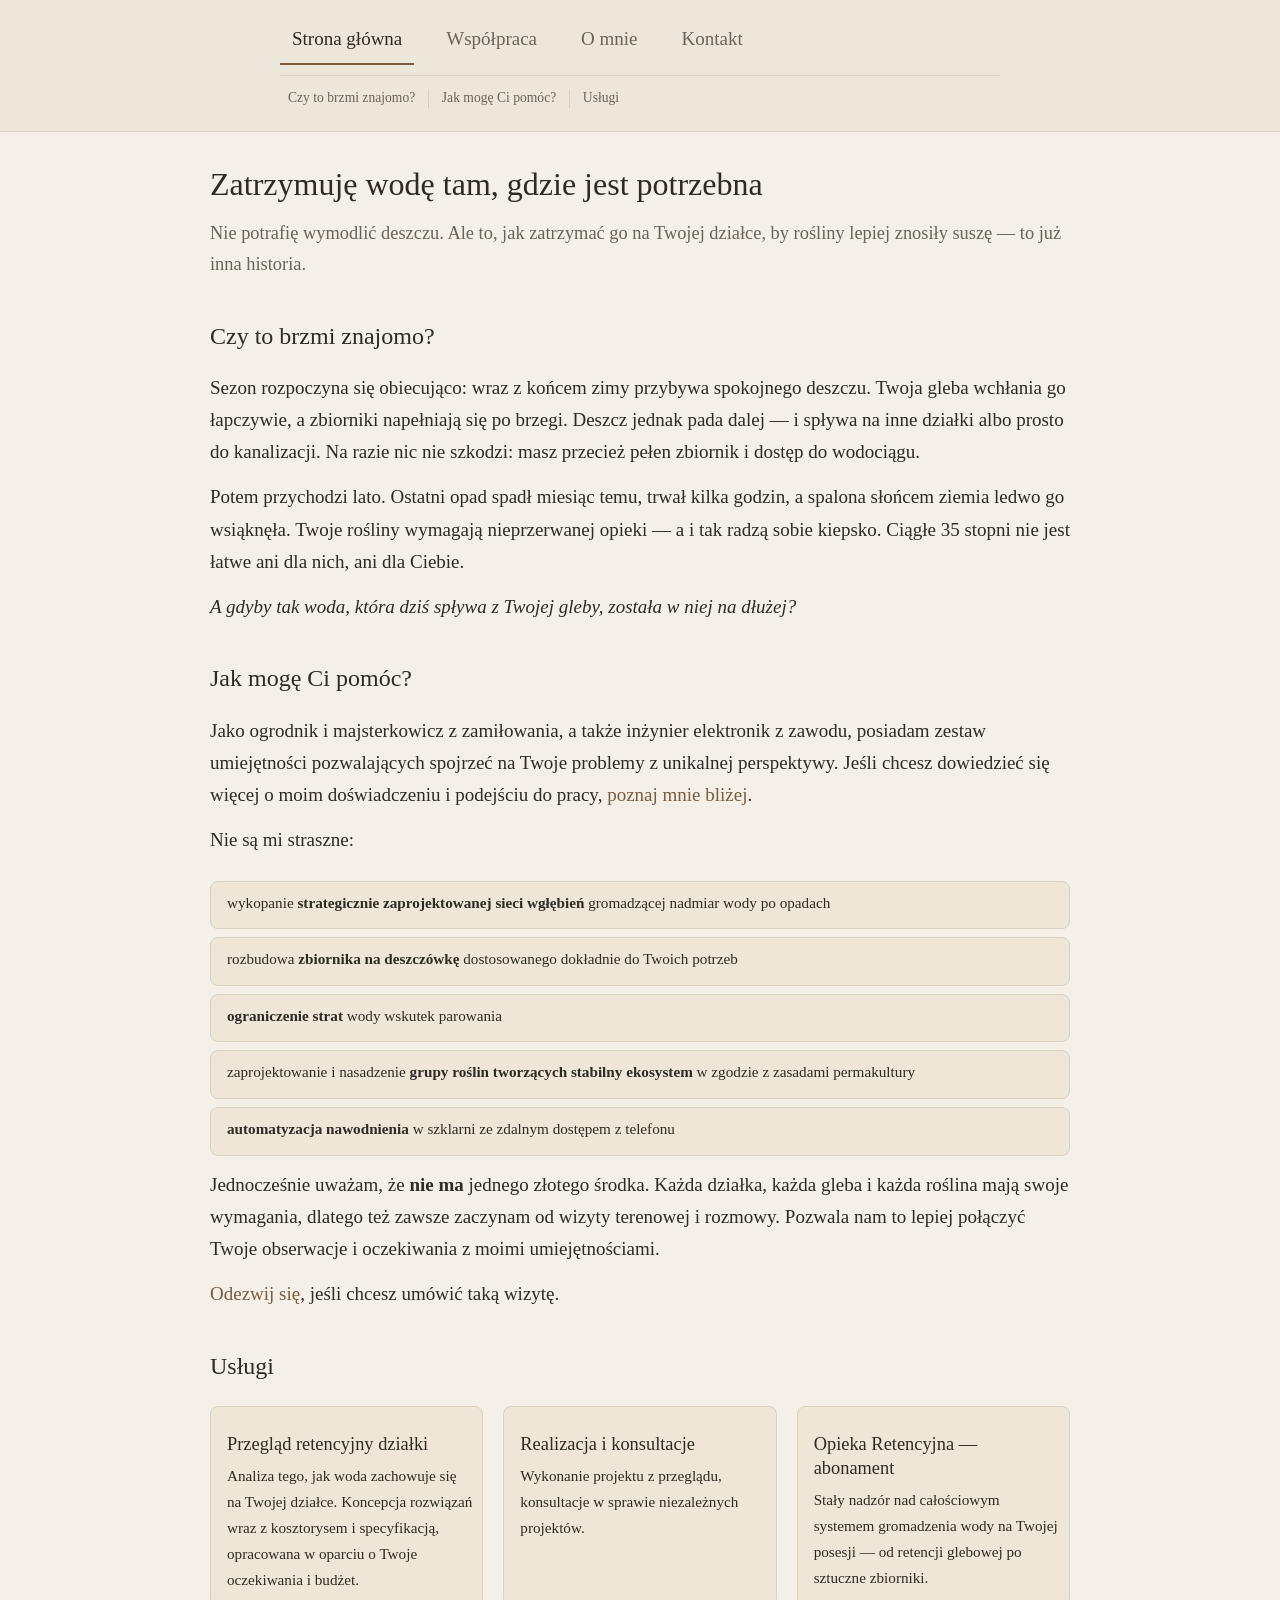
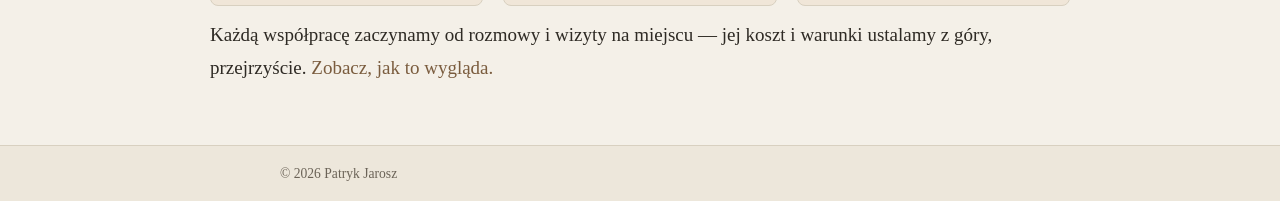
<file: index.html>
<!DOCTYPE html>
<html lang="pl">
<head>
  <meta charset="UTF-8">
  <meta name="viewport" content="width=device-width, initial-scale=1.0">
  <title>Pan Retencja</title>
  <meta name="description" content="Retencja wody na działce i posesji — projektowanie i realizacja kompleksowych systemów gromadzenia wody: glebowych (naturalnych) i zbiorników na deszczówkę. Przegląd retencyjny działki, automatyzacja nawodnienia, stała opieka abonamentowa.">
  <link rel="stylesheet" href="css/style.css">
  <script data-goatcounter="https://pan-retencja.goatcounter.com/count"
          async src="count.js"></script>
</head>
<body>
<header data-navigation></header>
<script src="nav.js"></script>
<main>
  <h1>Zatrzymuję wodę tam, gdzie jest potrzebna</h1>
  <p class="wstep">
    Nie potrafię wymodlić deszczu. Ale to, jak zatrzymać go na Twojej działce,
    by rośliny lepiej znosiły suszę — to już inna historia.
  </p>

  <h2>Czy to brzmi znajomo?</h2>
  <p>
    Sezon rozpoczyna się obiecująco: wraz z końcem zimy przybywa spokojnego
    deszczu. Twoja gleba wchłania go łapczywie, a zbiorniki napełniają się po
    brzegi. Deszcz jednak pada dalej — i spływa na inne działki albo
    prosto do kanalizacji. Na razie nic nie szkodzi: masz przecież pełen
    zbiornik i dostęp do wodociągu.
  </p>
  <p>
    Potem przychodzi lato. Ostatni opad spadł miesiąc temu, trwał kilka godzin,
    a spalona słońcem ziemia ledwo go wsiąknęła. Twoje rośliny wymagają
    nieprzerwanej opieki — a i tak radzą sobie kiepsko. Ciągłe 35 stopni nie
    jest łatwe ani dla nich, ani dla Ciebie.
  </p>
  <p>
    <i>A gdyby tak woda, która dziś spływa z Twojej gleby, została w niej na dłużej?</i>
  </p>

  <h2>Jak mogę Ci pomóc?</h2>
  <p>
    Jako ogrodnik i majsterkowicz z zamiłowania, a także inżynier elektronik
    z zawodu, posiadam zestaw umiejętności pozwalających spojrzeć na Twoje
    problemy z unikalnej perspektywy. Jeśli chcesz dowiedzieć się więcej o moim
    doświadczeniu i podejściu do pracy, <a href="me.html">poznaj mnie bliżej</a>.
  </p>
  <p>
    Nie są mi straszne:
  </p>
  <div class="wiersze">
    <div class="komorka">
      <p>wykopanie <b>strategicznie zaprojektowanej sieci wgłębień</b> gromadzącej nadmiar wody po opadach</p>
    </div>
    <div class="komorka">
      <p>rozbudowa <b>zbiornika na deszczówkę</b> dostosowanego dokładnie do Twoich potrzeb</p>
    </div>
    <div class="komorka">
      <p><b>ograniczenie strat</b> wody wskutek parowania</p>
    </div>
    <div class="komorka">
      <p>zaprojektowanie i nasadzenie <b>grupy roślin tworzących stabilny ekosystem</b> w zgodzie z zasadami permakultury</p>
    </div>
    <div class="komorka">
      <p><b>automatyzacja nawodnienia</b> w szklarni ze zdalnym dostępem z telefonu</p>
    </div>
  </div>
  <p>
    Jednocześnie uważam, że <b>nie ma</b> jednego złotego środka. Każda działka,
    każda gleba i każda roślina mają swoje wymagania, dlatego też zawsze
    zaczynam od wizyty terenowej i rozmowy. Pozwala nam to lepiej połączyć
    Twoje obserwacje i oczekiwania z moimi umiejętnościami.
  </p>
  <p>
    <a href="contact.html">Odezwij się</a>, jeśli chcesz umówić taką wizytę.
  </p>

  <h2>Usługi</h2>
  <div class="kolumny">
    <div class="komorka">
      <h3>Przegląd retencyjny działki</h3>
      <p>Analiza tego, jak woda zachowuje się na Twojej działce. Koncepcja
      rozwiązań wraz z kosztorysem i specyfikacją, opracowana w oparciu o
      Twoje oczekiwania i budżet.</p>
    </div>
    <div class="komorka">
      <h3>Realizacja i konsultacje</h3>
      <p>Wykonanie projektu z przeglądu, konsultacje w sprawie niezależnych projektów.</p>
    </div>
    <div class="komorka">
      <h3>Opieka Retencyjna — abonament</h3>
      <p>Stały nadzór nad całościowym systemem gromadzenia wody na Twojej
      posesji — od retencji glebowej po sztuczne zbiorniki.</p>
    </div>
  </div>
  <p>
    Każdą współpracę zaczynamy od rozmowy i wizyty na miejscu — jej koszt
    i warunki ustalamy z góry, przejrzyście. <a href="cooperation.html">Zobacz, jak to wygląda.</a>
  </p>

</main>
<div id="stopka"></div>
<script src="footer.js"></script>
</body>
</html>
</file>
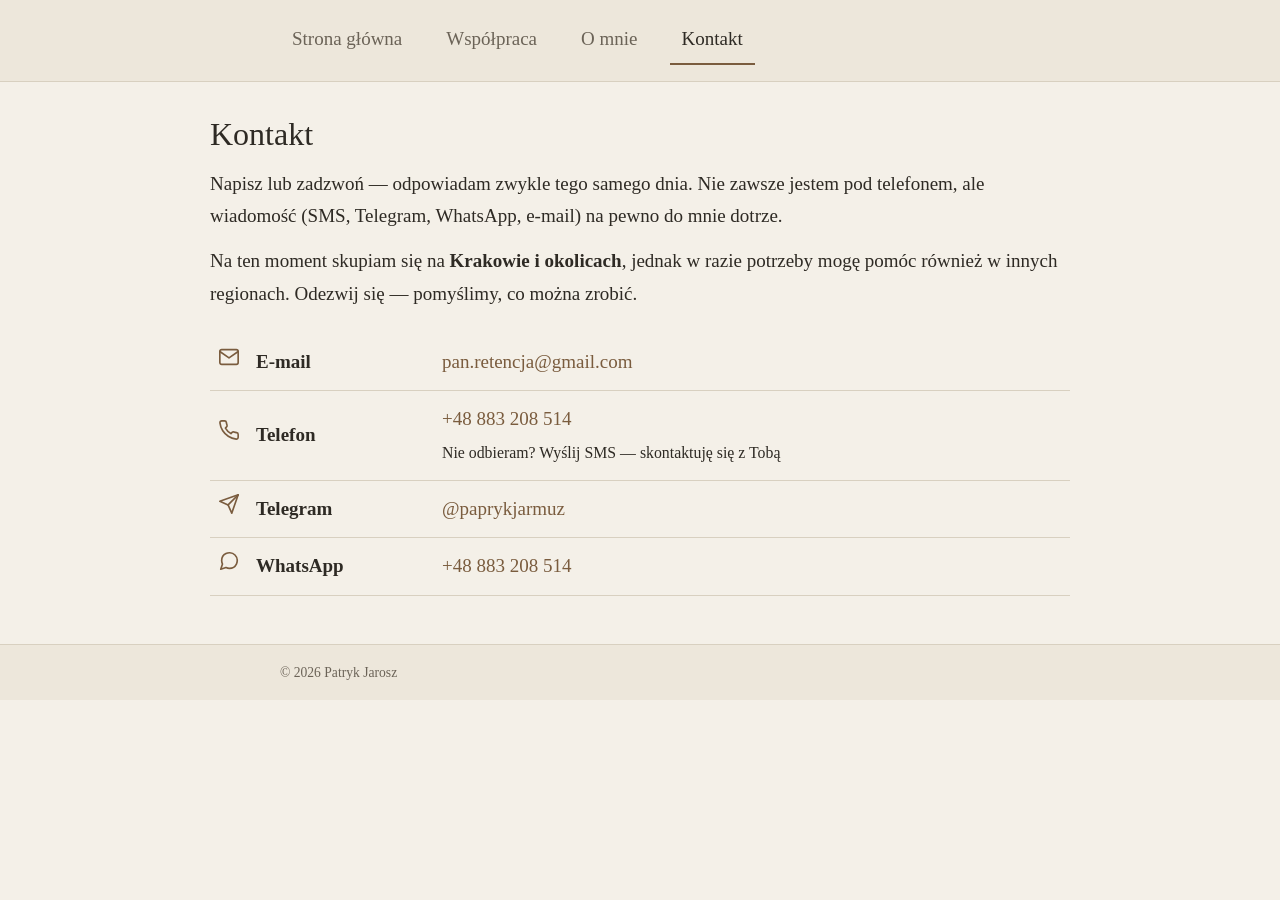
<file: contact.html>
<!DOCTYPE html>
<html lang="pl">
<head>
  <meta charset="UTF-8">
  <meta name="viewport" content="width=device-width, initial-scale=1.0">
  <title>Kontakt | Pan Retencja</title>
  <meta name="description" content="Kontakt do Pana Retencji: e-mail, telefon, Telegram i WhatsApp. Umów wizytę terenową i sprawdź, jak zatrzymać wodę na swojej działce.">
  <link rel="stylesheet" href="css/style.css">
  <script data-goatcounter="https://pan-retencja.goatcounter.com/count"
          async src="count.js"></script>
</head>
<body>
<header data-navigation></header>
<script src="nav.js"></script>
<main>
  <h1>Kontakt</h1>
  <p>
    Napisz lub zadzwoń — odpowiadam zwykle tego samego dnia. Nie zawsze jestem pod telefonem,
    ale wiadomość (SMS, Telegram, WhatsApp, e-mail) na pewno do mnie dotrze.
  </p>
  <p>
    Na ten moment skupiam się na <b>Krakowie i okolicach</b>, jednak w razie
    potrzeby mogę pomóc również w innych regionach. Odezwij się — pomyślimy, co można zrobić.
  </p>

  <table class="tabela-kontakt">
    <tr>
      <td>
        <svg class="ikona-kontaktu" viewBox="0 0 24 24"><path d="M4 4h16c1.1 0 2 .9 2 2v12c0 1.1-.9 2-2 2H4c-1.1 0-2-.9-2-2V6c0-1.1.9-2 2-2z"/><polyline points="22,6 12,13 2,6"/></svg>
      </td>
      <th scope="row">E-mail</th>
      <td><a href="mailto:pan.retencja@gmail.com">pan.retencja@gmail.com</a></td>
    </tr>
    <tr>
      <td>
        <svg class="ikona-kontaktu" viewBox="0 0 24 24"><path d="M22 16.92v3a2 2 0 0 1-2.18 2 19.79 19.79 0 0 1-8.63-3.07 19.5 19.5 0 0 1-6-6 19.79 19.79 0 0 1-3.07-8.67A2 2 0 0 1 4.11 2h3a2 2 0 0 1 2 1.72c.127.96.361 1.903.7 2.81a2 2 0 0 1-.45 2.11L8.09 9.91a16 16 0 0 0 6 6l1.27-1.27a2 2 0 0 1 2.11-.45c.907.339 1.85.573 2.81.7A2 2 0 0 1 22 16.92z"/></svg>
      </td>
      <th scope="row">Telefon</th>
      <td>
        <a href="tel:+48883208514">+48 883 208 514</a><br>
        <small>Nie odbieram? Wyślij SMS — skontaktuję się z Tobą</small>
      </td>
    </tr>
    <tr>
      <td>
        <svg class="ikona-kontaktu" viewBox="0 0 24 24"><line x1="22" y1="2" x2="11" y2="13"/><polygon points="22 2 15 22 11 13 2 9 22 2"/></svg>
      </td>
      <th scope="row">Telegram</th>
      <td><a href="https://t.me/paprykjarmuz">@paprykjarmuz</a></td>
    </tr>
    <tr>
      <td>
        <svg class="ikona-kontaktu" viewBox="0 0 24 24"><path d="M21 11.5a8.38 8.38 0 0 1-.9 3.8 8.5 8.5 0 0 1-7.6 4.7 8.38 8.38 0 0 1-3.8-.9L3 21l1.9-5.7a8.38 8.38 0 0 1-.9-3.8 8.5 8.5 0 0 1 4.7-7.6 8.38 8.38 0 0 1 3.8-.9h.5a8.48 8.48 0 0 1 8 8v.5z"/></svg>
      </td>
      <th scope="row">WhatsApp</th>
      <td><a href="https://wa.me/48883208514">+48 883 208 514</a></td>
    </tr>
  </table>
</main>
<div id="stopka"></div>
<script src="footer.js"></script>
</body>
</html>
</file>
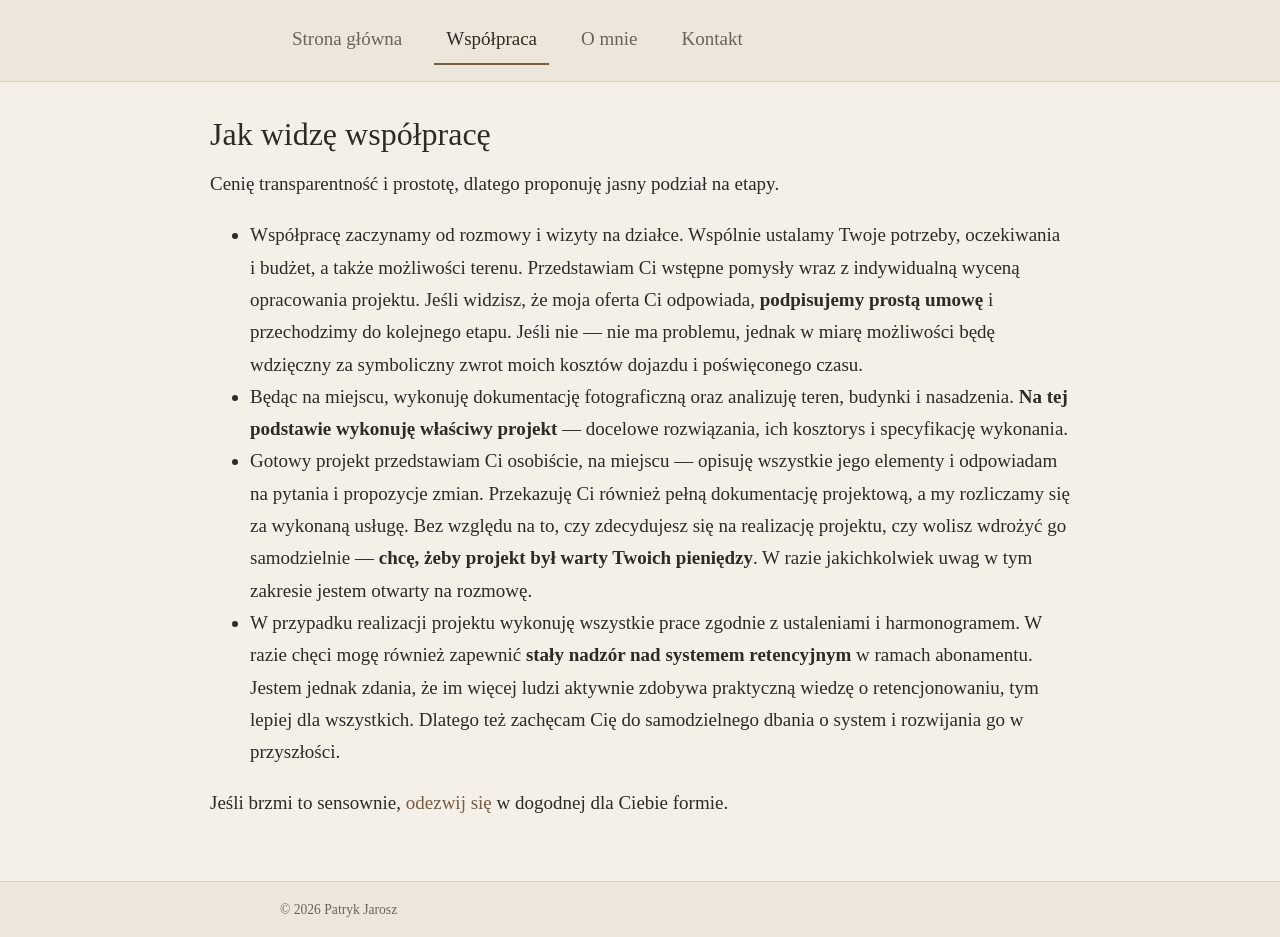
<file: cooperation.html>
<!DOCTYPE html>
<html lang="pl">
<head>
  <meta charset="UTF-8">
  <meta name="viewport" content="width=device-width, initial-scale=1.0">
  <title>Współpraca | Pan Retencja</title>
  <meta name="description" content="Przejrzyste zasady współpracy z Panem Retencją — od wizyty na działce po realizację projektu.">
  <link rel="stylesheet" href="css/style.css">
  <script data-goatcounter="https://pan-retencja.goatcounter.com/count"
          async src="count.js"></script>
</head>
<body>
<header data-navigation></header>
<script src="nav.js"></script>
<main>
  <h1>Jak widzę współpracę</h1>
  <p>
    Cenię transparentność i prostotę, dlatego proponuję jasny podział na etapy.
  </p>
  <ul>
    <li>
      Współpracę zaczynamy od rozmowy i wizyty na działce. Wspólnie ustalamy
      Twoje potrzeby, oczekiwania i budżet, a także możliwości terenu.
      Przedstawiam Ci wstępne pomysły wraz z indywidualną wyceną opracowania
      projektu. Jeśli widzisz, że moja oferta Ci odpowiada, <b>podpisujemy
      prostą umowę</b> i przechodzimy do kolejnego etapu. Jeśli nie — nie ma
      problemu, jednak w miarę możliwości będę wdzięczny za symboliczny zwrot
      moich kosztów dojazdu i poświęconego czasu.
    </li>
    <li>
      Będąc na miejscu, wykonuję dokumentację fotograficzną oraz analizuję
      teren, budynki i nasadzenia. <b>Na tej podstawie wykonuję właściwy
      projekt</b> — docelowe rozwiązania, ich kosztorys i specyfikację wykonania.
    </li>
    <li>
      Gotowy projekt przedstawiam Ci osobiście, na miejscu — opisuję wszystkie
      jego elementy i odpowiadam na pytania i propozycje zmian. Przekazuję Ci
      również pełną dokumentację projektową, a my rozliczamy się za wykonaną
      usługę. Bez względu na to, czy zdecydujesz się na realizację projektu,
      czy wolisz wdrożyć go samodzielnie — <b>chcę, żeby projekt był warty
      Twoich pieniędzy</b>. W razie jakichkolwiek uwag w tym zakresie jestem
      otwarty na rozmowę.
    </li>
    <li>
      W przypadku realizacji projektu wykonuję wszystkie prace zgodnie z
      ustaleniami i harmonogramem. W razie chęci mogę również zapewnić
      <b>stały nadzór nad systemem retencyjnym</b> w ramach abonamentu. Jestem
      jednak zdania, że im więcej ludzi aktywnie zdobywa praktyczną wiedzę o
      retencjonowaniu, tym lepiej dla wszystkich. Dlatego też zachęcam Cię do
      samodzielnego dbania o system i rozwijania go w przyszłości.
    </li>
  </ul>
  <p>
    Jeśli brzmi to sensownie, <a href="contact.html">odezwij się</a> w dogodnej dla Ciebie formie.
  </p>
</main>
<div id="stopka"></div>
<script src="footer.js"></script>
</body>
</html>
</file>
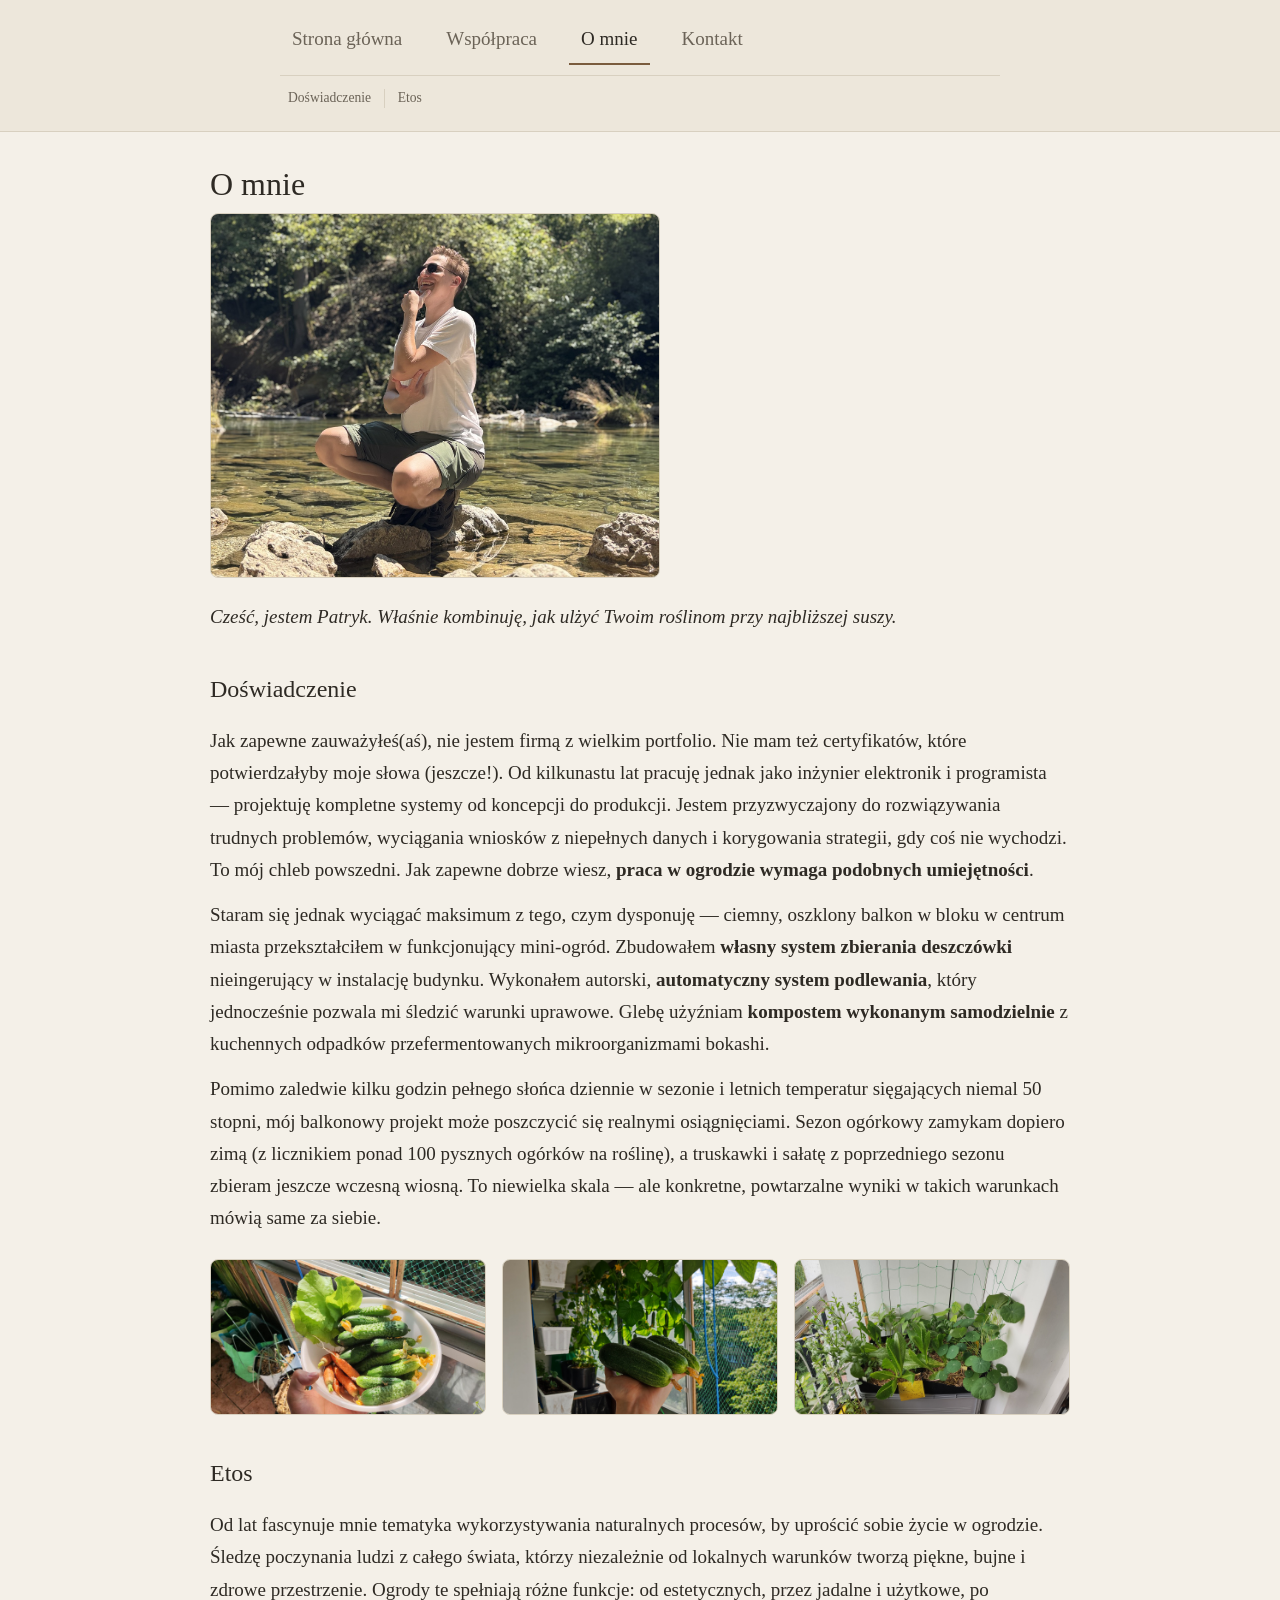
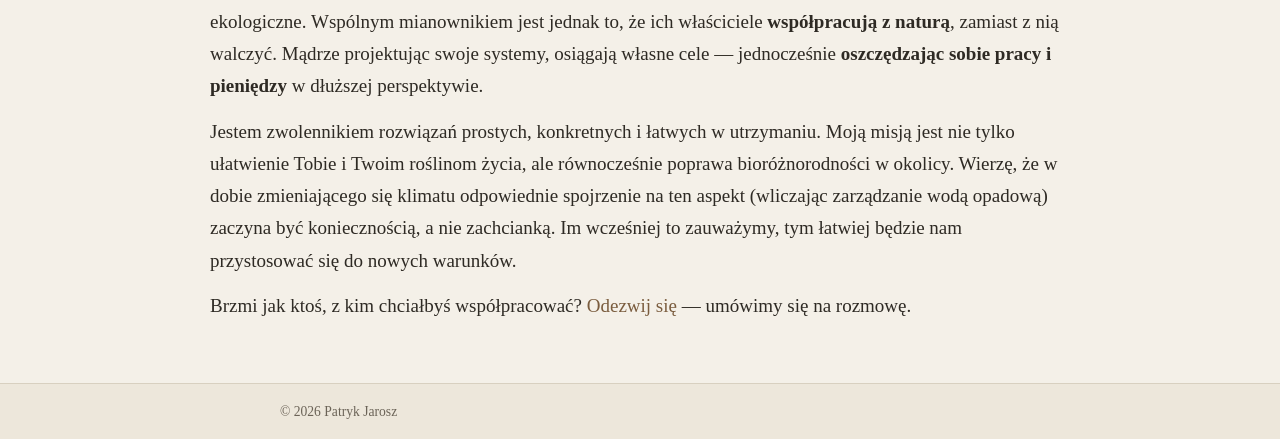
<file: me.html>
<!DOCTYPE html>
<html lang="pl">
<head>
  <meta charset="UTF-8">
  <meta name="viewport" content="width=device-width, initial-scale=1.0">
  <title>O mnie | Pan Retencja</title>
  <meta name="description" content="Poznaj Pana Retencję: inżynier elektronik i praktyk ogrodnictwa. Autorskie systemy zbierania deszczówki, automatyczne nawadnianie i permakultura sprawdzone na własnym balkonie.">
  <link rel="stylesheet" href="css/style.css">
  <script src="gallery.js" defer></script>
  <script data-goatcounter="https://pan-retencja.goatcounter.com/count"
          async src="count.js"></script>
</head>
<body>
<header data-navigation></header>
<script src="nav.js"></script>
<main>
  <h1>O mnie</h1>
  <img class="zdjecie" alt="Patryk Jarosz" src="img/me.jpg" loading="lazy">
  <p>
  <i>
    Cześć, jestem Patryk. Właśnie kombinuję, jak ulżyć Twoim roślinom przy najbliższej suszy.
  </i>
  </p>
  <h2>Doświadczenie</h2>
  <p>
    Jak zapewne zauważyłeś(aś), nie jestem firmą z wielkim portfolio. Nie mam
    też certyfikatów, które potwierdzałyby moje słowa (jeszcze!). Od kilkunastu
    lat pracuję jednak jako inżynier elektronik i programista — projektuję
    kompletne systemy od koncepcji do produkcji. Jestem przyzwyczajony do
    rozwiązywania trudnych problemów, wyciągania wniosków z niepełnych danych
    i korygowania strategii, gdy coś nie wychodzi. To mój chleb powszedni.
    Jak zapewne dobrze wiesz, <b>praca w ogrodzie wymaga podobnych
    umiejętności</b>.
  </p>
  <p>
    Staram się jednak wyciągać maksimum z tego, czym dysponuję — ciemny,
    oszklony balkon w bloku w centrum miasta przekształciłem w funkcjonujący
    mini-ogród. Zbudowałem <b>własny system zbierania deszczówki</b>
    nieingerujący w instalację budynku. Wykonałem autorski, <b>automatyczny
    system podlewania</b>, który jednocześnie pozwala mi śledzić warunki
    uprawowe. Glebę użyźniam <b>kompostem wykonanym samodzielnie</b> z
    kuchennych odpadków przefermentowanych mikroorganizmami bokashi.
  </p>
  <p>
    Pomimo zaledwie kilku godzin pełnego słońca dziennie w sezonie i letnich
    temperatur sięgających niemal 50 stopni, mój balkonowy projekt może
    poszczycić się realnymi osiągnięciami. Sezon ogórkowy zamykam dopiero
    zimą (z licznikiem ponad 100 pysznych ogórków na roślinę), a truskawki
    i sałatę z poprzedniego sezonu zbieram jeszcze wczesną wiosną. To niewielka
    skala — ale konkretne, powtarzalne wyniki w takich warunkach mówią
    same za siebie.
  </p>
  <div class="galeria">
    <button class="galeria-zdjecie" type="button">
      <img class="zdjecie" alt="Zbieram mniej, a częściej, by pobudzać rośliny do wydawania plonów." src="img/photo_a.jpg" loading="lazy">
    </button>
    <button class="galeria-zdjecie" type="button">
      <img class="zdjecie" alt="Ogórek gruntowy na ciemnym balkonie." src="img/photo_b.jpg" loading="lazy">
    </button>
    <button class="galeria-zdjecie" type="button">
      <img class="zdjecie" alt="Przykład nasadzeń współrzędnych." src="img/photo_c.jpg" loading="lazy">
    </button>
  </div>
  <dialog class="podglad-zdjecia" aria-labelledby="opis-zdjecia">
    <form method="dialog"><button class="zamknij-podglad" aria-label="Zamknij podgląd">&times;</button></form>
    <figure>
      <img alt="">
      <figcaption id="opis-zdjecia"></figcaption>
    </figure>
    <div class="nawigacja-podgladu">
      <button class="poprzednie-zdjecie" type="button" aria-label="Poprzednie zdjęcie">&#8592; Poprzednie</button>
      <button class="nastepne-zdjecie" type="button" aria-label="Następne zdjęcie">Następne &#8594;</button>
    </div>
  </dialog>
  <h2>Etos</h2>
  <p>
    Od lat fascynuje mnie tematyka wykorzystywania naturalnych procesów, by
    uprościć sobie życie w ogrodzie. Śledzę poczynania ludzi z całego świata,
    którzy niezależnie od lokalnych warunków tworzą piękne, bujne i zdrowe
    przestrzenie. Ogrody te spełniają różne funkcje: od estetycznych, przez
    jadalne i użytkowe, po ekologiczne. Wspólnym mianownikiem jest jednak to,
    że ich właściciele <b>współpracują z naturą</b>, zamiast z nią walczyć.
    Mądrze projektując swoje systemy, osiągają własne cele — jednocześnie
    <b>oszczędzając sobie pracy i pieniędzy</b> w dłuższej perspektywie.
  </p>
  <p>
    Jestem zwolennikiem rozwiązań prostych, konkretnych i łatwych w
    utrzymaniu. Moją misją jest nie tylko ułatwienie Tobie i Twoim roślinom
    życia, ale równocześnie poprawa bioróżnorodności w okolicy. Wierzę, że
    w dobie zmieniającego się klimatu odpowiednie spojrzenie na ten aspekt
    (wliczając zarządzanie wodą opadową) zaczyna być koniecznością, a nie
    zachcianką. Im wcześniej to zauważymy, tym łatwiej będzie nam
    przystosować się do nowych warunków.
  </p>
  <p>
    Brzmi jak ktoś, z kim chciałbyś współpracować?
    <a href="contact.html">Odezwij się</a> — umówimy się na rozmowę.
  </p>
</main>
<div id="stopka"></div>
<script src="footer.js"></script>
</body>
</html>
</file>
<file: css/style.css>
:root {
  --tlo: #f4f0e8;          
  --tlo-naglowka: #ede7db; 
  --tekst: #2e2a24;        
  --tekst-slabszy: #6b6357;
  --akcent: #7a5c3e;       
  --akcent-jasny: #f0e6d8;
  --linia: #d8d0c0;
}

/* ============ Podstawy ============ */
* { box-sizing: border-box; }

body {
  margin: 0;
  background: var(--tlo);
  color: var(--tekst);
  font-family: Georgia, "Times New Roman", serif;
  font-size: 19px;            
  line-height: 1.7;
}

main {
  max-width: 900px;           
  margin: 0 auto;
  padding: 2rem 1.25rem 3rem;
}

h1, h2, h3 { font-weight: normal; line-height: 1.3; }
h1 { font-size: 2rem; margin: 0 0 .5rem; }
h2 { font-size: 1.5rem; margin-top: 2.5rem; }
h3 { font-size: 1.15rem; margin-bottom: .4rem; }

p { margin: .8rem 0; }

a { color: var(--akcent); text-decoration: none; }
a:hover { text-decoration: underline; }

/* ============ Nagłówek + nawigacja ============ */
header {
  background: var(--tlo-naglowka);
  border-bottom: 1px solid var(--linia);
}

.naglowek-wnetrze {
  max-width: 760px;
  margin: 0 auto;
  padding: 1rem 1.25rem;
  display: flex;
  flex-direction: column;
  gap: .65rem;
}
.naglowek-wnetrze > nav { width: 100%; }

.logo {
  font-size: 1.25rem;
  font-weight: bold;
  color: var(--tekst);
  text-decoration: none;
  display: inline-block;
  margin-bottom: .5rem;
}
.logo:hover { text-decoration: none; }

nav ul {
  list-style: none;
  display: flex;
  flex-wrap: wrap;
  gap: .25rem 1.25rem;
  margin: 0;
  padding: 0;
}

nav a {
  color: var(--tekst-slabszy);
  display: block;
  padding: .45rem .75rem;
  border-bottom: 2px solid transparent;
}
nav a:hover { color: var(--tekst); text-decoration: none; }
nav a.aktywna {
  color: var(--tekst);
  border-bottom-color: var(--akcent);
}

.nawigacja-sekcji {
  border-top: 1px solid var(--linia);
  margin-top: 0;
  padding-top: .45rem;
}
.nawigacja-sekcji ul { gap: 0; }
.nawigacja-sekcji li {
  align-items: center;
  display: flex;
  white-space: nowrap;
}
.nawigacja-sekcji li + li::before {
  border-left: 1px solid var(--linia);
  content: "";
  height: 1em;
  margin: 0 .3rem;
}
.nawigacja-sekcji a {
  font-size: .85rem;
  padding: .2rem .5rem;
}

/* ============ Stopka (ładowana z footer.html) ============ */
footer {
  background: var(--tlo-naglowka);
  border-top: 1px solid var(--linia);
  font-size: .85rem;
  color: var(--tekst-slabszy);
}
footer .stopka-wnetrze {
  max-width: 760px;
  margin: 0 auto;
  padding: 1rem 1.25rem;
}

/* ============ Pomocnicze ============ */
.wstep { font-size: 1.15rem; color: var(--tekst-slabszy); }

.kolumny {
  display: grid;
  grid-template-columns: repeat(auto-fit, minmax(200px, 1fr));
  gap: 1.25rem;
  margin-top: 1.5rem;
}

.wiersze {
  display: grid;
  grid-template-rows: repeat(auto-fit, minmax(20px, 1fr));
  gap: 0.5rem;
  margin-top: 1.5rem;
}

.komorka {
  background: var(--akcent-jasny);
  border: 1px solid var(--linia);
  border-radius: 8px;
  padding: 0.5rem 0.5rem 0rem 1rem;
}
.komorka p { margin-top: 0; font-size: .95rem; }

.zdjecie {
  width: 100%;
  max-width: 450px;
  border-radius: 8px;
  border: 1px solid var(--linia);
}

/* tabela kontaktowa */
.tabela-kontakt { width: 100%; border-collapse: collapse; margin-top: 1.5rem; }
.tabela-kontakt th, .tabela-kontakt td {
  text-align: left;
  padding: .75rem .5rem;
  border-bottom: 1px solid var(--linia);
  vertical-align: middle;
}
.tabela-kontakt td:first-child { width: 2.2rem; }
.ikona-kontaktu {
  width: 22px; height: 22px;
  fill: none;
  stroke: var(--akcent);
  stroke-width: 1.8;
  stroke-linecap: round;
  stroke-linejoin: round;
}

.galeria {
  display: grid;
  grid-template-columns: repeat(auto-fit, minmax(220px, 1fr));
  gap: 1rem;
  margin: 1.5rem 0;
}
.galeria .zdjecie {
  width: 100%;
  max-width: none;
}
.galeria-zdjecie {
  appearance: none;
  background: none;
  border: 0;
  cursor: pointer;
  padding: 0;
}
.galeria-zdjecie:focus-visible {
  outline: 3px solid var(--akcent);
  outline-offset: 3px;
}
.podglad-zdjecia {
  background: var(--tlo);
  border: 1px solid var(--linia);
  border-radius: 8px;
  max-width: min(1500px, calc(100% - 2rem));
  padding: 1rem;
}
.podglad-zdjecia::backdrop { background: rgba(46, 42, 36, .72); }
.podglad-zdjecia form { display: flex; justify-content: flex-end; }
.zamknij-podglad {
  background: none;
  border: 0;
  color: var(--tekst);
  cursor: pointer;
  font-size: 2rem;
  line-height: 1;
}
.podglad-zdjecia figure { margin: 0; }
.podglad-zdjecia img {
  display: block;
  max-height: 75vh;
  max-width: 100%;
  width: auto;
}
.podglad-zdjecia figcaption {
  color: var(--tekst-slabszy);
  font-size: .9rem;
  margin-top: .5rem;
}
.nawigacja-podgladu {
  display: flex;
  gap: .75rem;
  justify-content: space-between;
  margin-top: 1rem;
}
.nawigacja-podgladu button {
  background: var(--akcent-jasny);
  border: 1px solid var(--linia);
  border-radius: 4px;
  color: var(--tekst);
  cursor: pointer;
  font: inherit;
  padding: .35rem .65rem;
}
.nawigacja-podgladu button:hover { background: var(--tlo-naglowka); }

@media (max-width: 600px) {
  body { font-size: 16px; }

  main { padding: 1.5rem 1rem 2rem; }
  h1 { font-size: 1.65rem; }
  h2 { font-size: 1.3rem; margin-top: 2rem; }

  .naglowek-wnetrze { padding: .75rem 1rem; }
  nav ul { gap: .15rem .4rem; }
  nav a { padding: .35rem .5rem; }
  .nawigacja-glowna ul { gap: .15rem .25rem; }
  .nawigacja-glowna a {
    font-size: .9rem;
    padding: .3rem .35rem;
  }
  .nawigacja-sekcji ul { gap: 0; }
  .nawigacja-sekcji li + li::before { margin: 0 .1rem; }
  .nawigacja-sekcji a { padding: .2rem .1rem; }
}

@media (max-height: 500px) and (orientation: landscape) {
  .podglad-zdjecia {
    max-height: calc(100dvh - 1rem);
    max-width: calc(100% - 1rem);
    padding: .5rem;
  }
  .podglad-zdjecia img { max-height: 55dvh; }
  .nawigacja-podgladu { margin-top: .5rem; }
}
</file>
